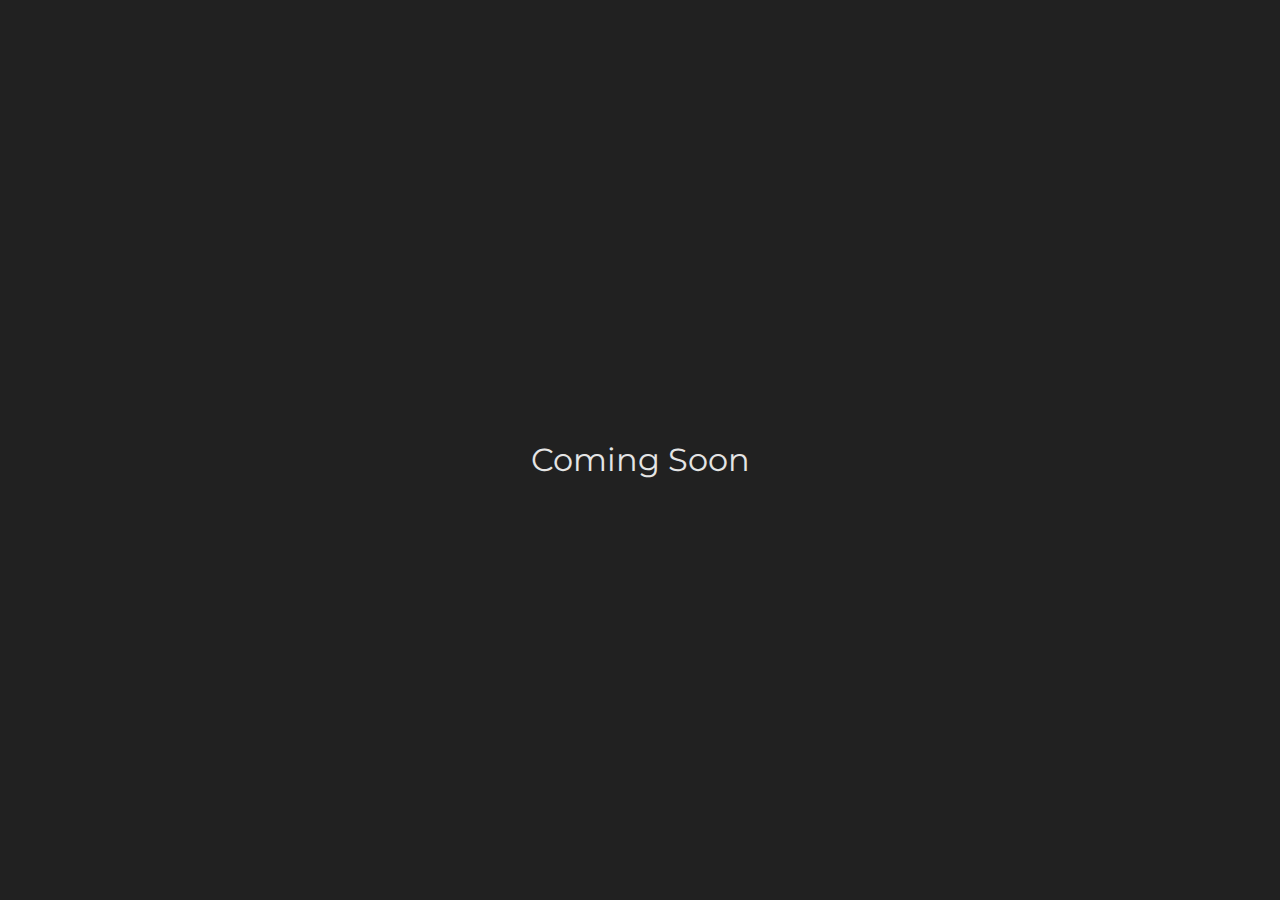
<file: coming-soon.html>
<!DOCTYPE html>
<html lang="en">
<head>
    <meta charset="UTF-8">
    <meta name="viewport" content="width=device-width, initial-scale=1.0">
    <meta http-equiv="X-UA-Compatible" content="ie=edge">
    <title>Saish Narvekar</title>
    <Style>
        @import url('https://fonts.googleapis.com/css?family=Montserrat');
    *{
        margin: 0;
        padding: 0;
        background-color: #212121;
        font-family:Montserrat;
    }

    div {
        font-size: 2em;
        color : #E5E5E5;
        margin: auto;
        text-align: center;
        margin-left: auto;
        margin-right: auto;
        margin-bottom: 0;
    }    
    </Style>
</head>
<body>
    <div id="box">
        Coming Soon
    </div>
    
    <script>
        window.onload = function(){
            test();
        }

        function test(){
            var box = document.getElementById("box");
            box.style.height = (window.innerHeight / 2) + "px";
            box.style.width = window.innerWidth + "px";
            box.style.marginTop = (window.innerHeight / 2) - 10 + "px";
        }
    </script>
</body>
</html>
</file>
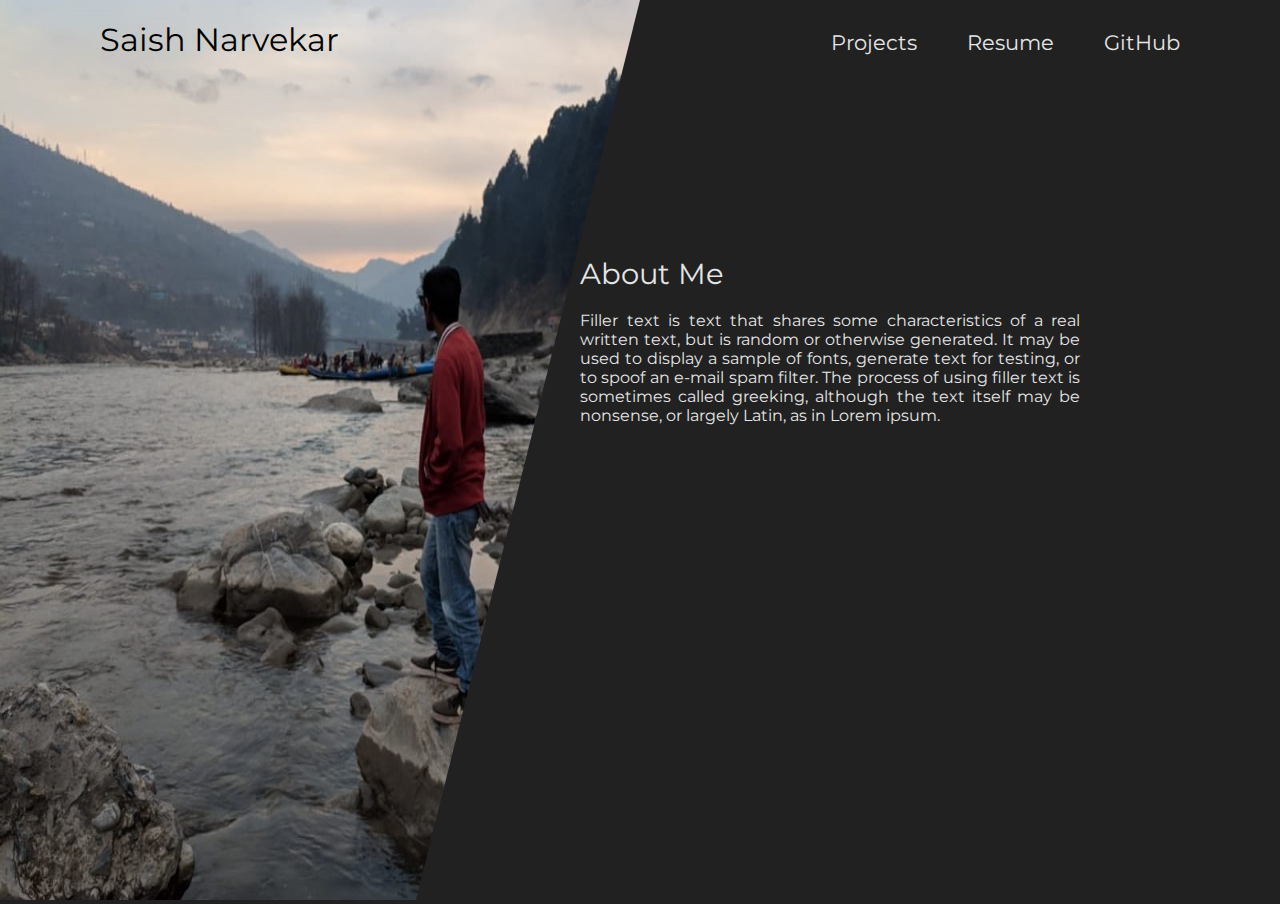
<file: home.html>
<!DOCTYPE html>
<html lang="en">

<head>
    <meta charset="UTF-8">
    <meta name="viewport" content="width=device-width, initial-scale=1.0">
    <meta http-equiv="X-UA-Compatible" content="ie=edge">
    <title>Saish Narvekar</title>
    <link rel="stylesheet" href="css/style.css">
    <link rel="stylesheet" href="https://cdnjs.cloudflare.com/ajax/libs/font-awesome/4.7.0/css/font-awesome.min.css">
</head>

<body>
    <header>
        <span class="heading">Saish Narvekar</span>
        <ul class="list-inline">
            <li><a href="coming-soon.html">Projects</a></li>
            <li><a href="coming-soon.html">Resume</a></li>
            <li><a href="coming-soon.html">GitHub</a></li>
        </ul>
        <a href="javascript:void(0);" class="icon" onclick="myFunction()">
            <i class="fa fa-bars"></i>
        </a>
    </header>

    <div class="container">
        <img src="img/img.jpg" alt="">
        <div class="caption">
            <span>About Me</span>
            <p>Filler text is text that shares some characteristics of a real written text, but is random or otherwise
                generated. It may be used to display a sample of fonts, generate text for testing, or to spoof an e-mail
                spam filter. The process of using filler text is sometimes called greeking, although the text itself may
                be nonsense, or largely Latin, as in Lorem ipsum.</p>
        </div>
    </div>

    <script>

        window.onload = function () {
            image = document.getElementsByTagName('img')[0];
            image.style.height = window.innerHeight + 'px';
        };

    </script>
</body>

</html>
</file>
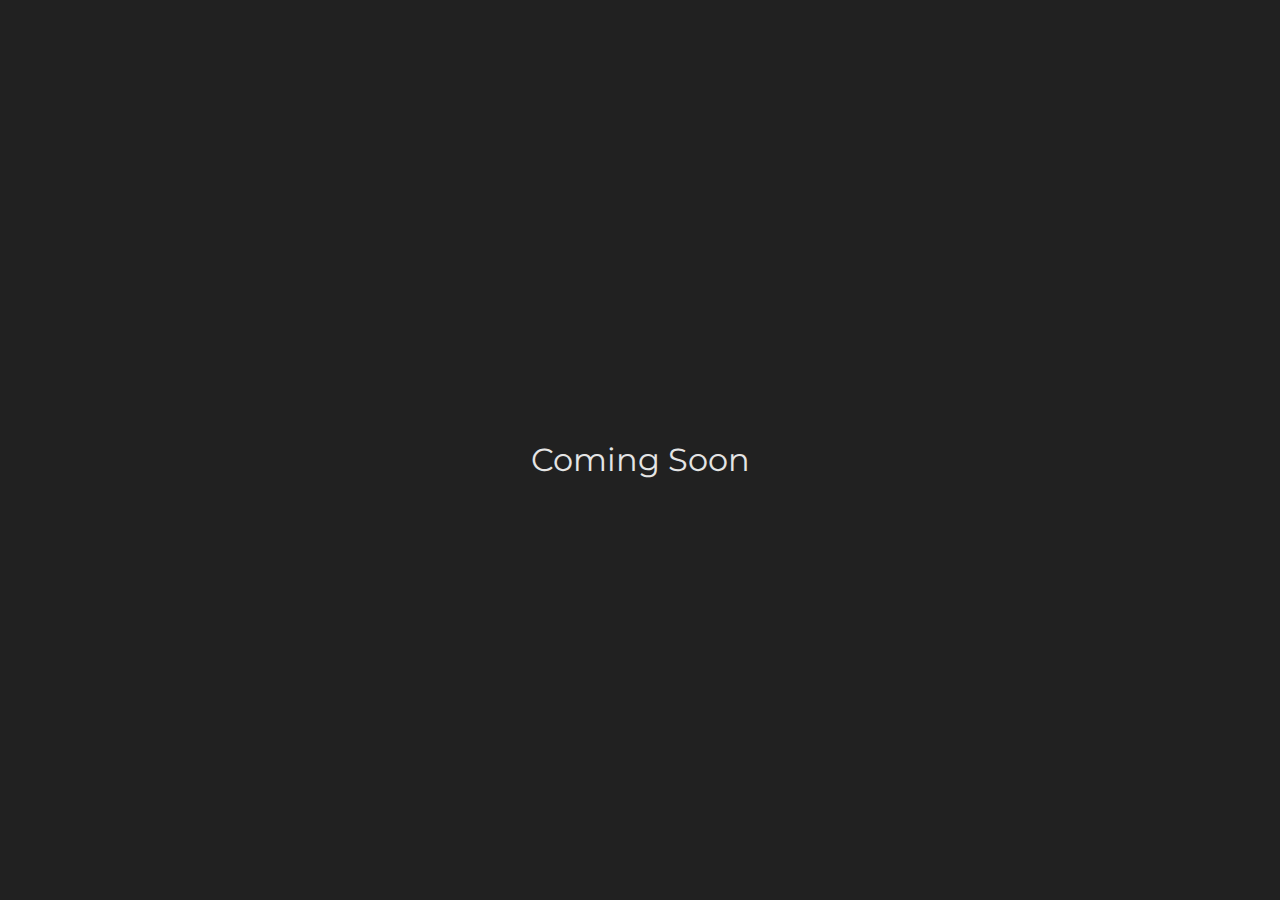
<file: client/coming-soon.html>
<!DOCTYPE html>
<html lang="en">
<head>
    <meta charset="UTF-8">
    <meta name="viewport" content="width=device-width, initial-scale=1.0">
    <meta http-equiv="X-UA-Compatible" content="ie=edge">
    <title>Saish Narvekar</title>
    <Style>
        @import url('https://fonts.googleapis.com/css?family=Montserrat');
    *{
        margin: 0;
        padding: 0;
        background-color: #212121;
        font-family:Montserrat;
    }

    div {
        font-size: 2em;
        color : #E5E5E5;
        margin: auto;
        text-align: center;
        margin-left: auto;
        margin-right: auto;
        margin-bottom: 0;
    }    
    </Style>
</head>
<body>
    <div id="box">
        Coming Soon
    </div>
    
    <script>
        window.onload = function(){
            test();
        }

        function test(){
            var box = document.getElementById("box");
            box.style.height = (window.innerHeight / 2) + "px";
            box.style.width = window.innerWidth + "px";
            box.style.marginTop = (window.innerHeight / 2) - 10 + "px";
        }
    </script>
</body>
</html>
</file>
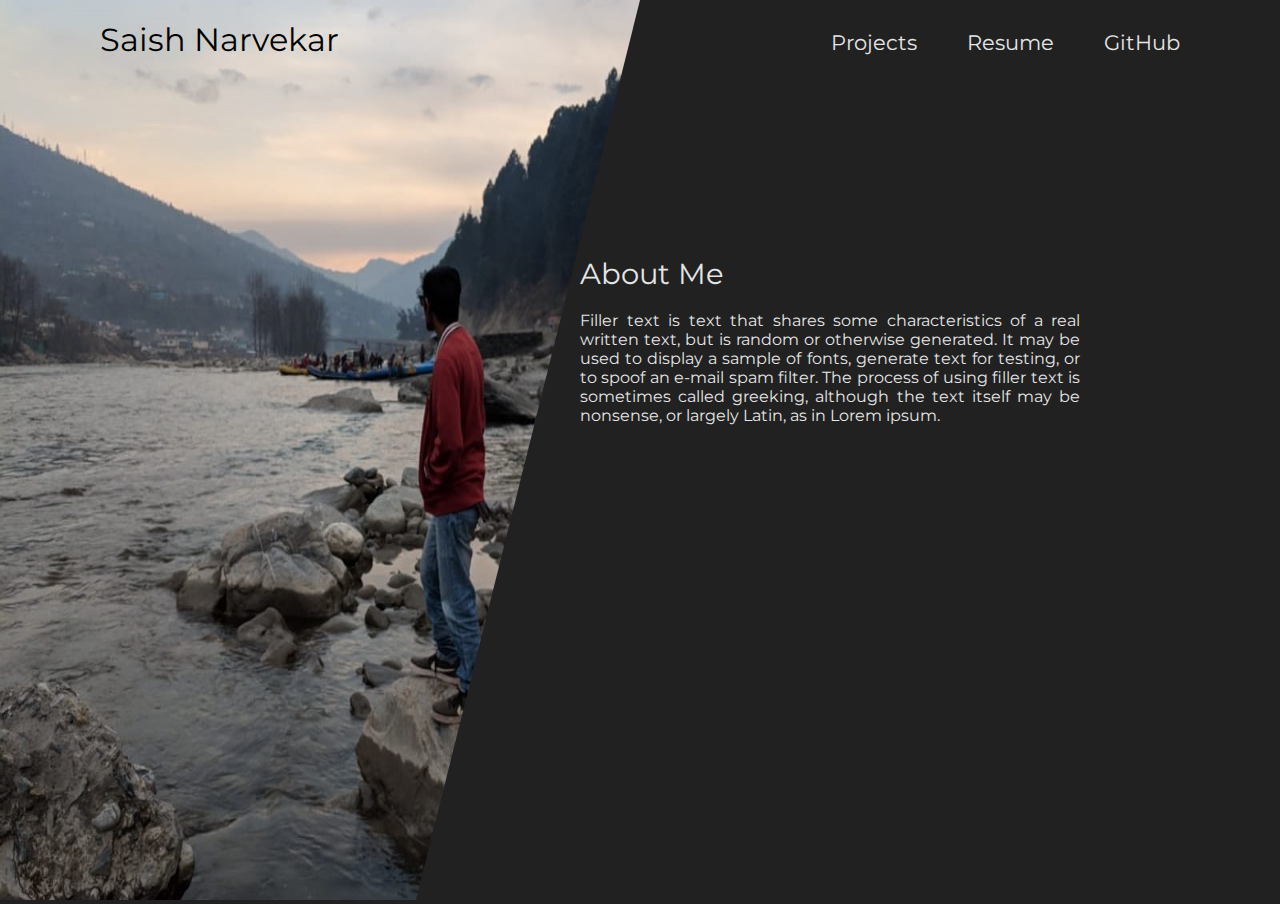
<file: client/home.html>
<!DOCTYPE html>
<html lang="en">

<head>
    <meta charset="UTF-8">
    <meta name="viewport" content="width=device-width, initial-scale=1.0">
    <meta http-equiv="X-UA-Compatible" content="ie=edge">
    <title>Saish Narvekar</title>
    <link rel="stylesheet" href="css/style.css">
    <link rel="stylesheet" href="https://cdnjs.cloudflare.com/ajax/libs/font-awesome/4.7.0/css/font-awesome.min.css">
</head>

<body>
    <header>
        <span class="heading">Saish Narvekar</span>
        <ul class="list-inline">
            <li><a href="coming-soon.html">Projects</a></li>
            <li><a href="coming-soon.html">Resume</a></li>
            <li><a href="coming-soon.html">GitHub</a></li>
        </ul>
        <a href="javascript:void(0);" class="icon" onclick="myFunction()">
            <i class="fa fa-bars"></i>
        </a>
    </header>

    <div class="container">
        <img src="img/img.jpg" alt="">
        <div class="caption">
            <span>About Me</span>
            <p>Filler text is text that shares some characteristics of a real written text, but is random or otherwise
                generated. It may be used to display a sample of fonts, generate text for testing, or to spoof an e-mail
                spam filter. The process of using filler text is sometimes called greeking, although the text itself may
                be nonsense, or largely Latin, as in Lorem ipsum.</p>
        </div>
    </div>

    <script>

        window.onload = function () {
            image = document.getElementsByTagName('img')[0];
            image.style.height = window.innerHeight + 'px';
        };

    </script>
</body>

</html>
</file>
<file: css/style.css>
@import url('https://fonts.googleapis.com/css?family=Montserrat');

::-webkit-scrollbar {
  background: #212121;
}

*{
  margin:0;
  padding:0;
  font-family:Montserrat;
}

header{
  margin-top:20px;
  top:0;
  width: 100%;
  position: absolute;
  z-index: 1;
}

.heading{
  font-size:2em;
  margin: 0 0 20px 100px;
}

ul{
  list-style-type: none;
  float: right;
  margin-right:100px;
  margin-top:10px;
  
}

li
{
  float:left;
  padding-left:50px;
  font-size:1.3em;   
}

li > a{
  text-decoration: none;
  color:#E5E5E5;
}

.icon{
  display: none;
}

@media (max-width: 600px) {
  .list-inline{
    display: none;
  }

  .heading{
    font-size: 1.5em;
    margin: 0 0 20px 30px;
  }

  .icon{
    display: block;
    color: #212121;
    float: right;
    margin-right: 20px;
    margin-top: 5px;
    font-size: 1.5em;
  }
}

.container{
  background-color: #212121;
}

img{
  width: 50%;
  clip-path: polygon(0 0, 100% 0%, 65% 100%, 0% 100%);
  -webkit-clip-path: polygon(0 0, 100% 0%, 65% 100%, 0% 100%);
}
.caption{
  top :0;
  right : 0;
  position: absolute;
  margin-top: 20%;
  float: right;
  margin-right: 200px; 
  color:#E5E5E5;
  width: 500px;
  text-align: justify; 
}

.caption > span {
  margin-bottom:20px;
  font-size:1.8em;
  display: block
}


@media (max-width:1250px){
  .caption{
    width: 300px;
  }
}

@media (max-width:600px){

  .container{
    height: auto;
  }

  img{
  width: 100%;
  -webkit-clip-path: polygon(0 0, 100% 0, 100% 75%, 0 100%);
  clip-path: polygon(0 0, 100% 0, 100% 75%, 0 100%);
  }

  .caption{
    float: none;
    margin: 0 auto 0 auto;
    padding: 30px;
    width: 300px;
    position: static;
    background-color: #212121;
    
  }

  .caption > span {
    text-align: center;
  }

}
</file>
<file: client/css/style.css>
@import url('https://fonts.googleapis.com/css?family=Montserrat');

::-webkit-scrollbar {
  background: #212121;
}

*{
  margin:0;
  padding:0;
  font-family:Montserrat;
}

header{
  margin-top:20px;
  top:0;
  width: 100%;
  position: absolute;
  z-index: 1;
}

.heading{
  font-size:2em;
  margin: 0 0 20px 100px;
}

ul{
  list-style-type: none;
  float: right;
  margin-right:100px;
  margin-top:10px;
  
}

li
{
  float:left;
  padding-left:50px;
  font-size:1.3em;   
}

li > a{
  text-decoration: none;
  color:#E5E5E5;
}

.icon{
  display: none;
}

@media (max-width: 600px) {
  .list-inline{
    display: none;
  }

  .heading{
    font-size: 1.5em;
    margin: 0 0 20px 30px;
  }

  .icon{
    display: block;
    color: #212121;
    float: right;
    margin-right: 20px;
    margin-top: 5px;
    font-size: 1.5em;
  }
}

.container{
  background-color: #212121;
}

img{
  width: 50%;
  clip-path: polygon(0 0, 100% 0%, 65% 100%, 0% 100%);
  -webkit-clip-path: polygon(0 0, 100% 0%, 65% 100%, 0% 100%);
}
.caption{
  top :0;
  right : 0;
  position: absolute;
  margin-top: 20%;
  float: right;
  margin-right: 200px; 
  color:#E5E5E5;
  width: 500px;
  text-align: justify; 
}

.caption > span {
  margin-bottom:20px;
  font-size:1.8em;
  display: block
}


@media (max-width:1250px){
  .caption{
    width: 300px;
  }
}

@media (max-width:600px){

  .container{
    height: auto;
  }

  img{
  width: 100%;
  -webkit-clip-path: polygon(0 0, 100% 0, 100% 75%, 0 100%);
  clip-path: polygon(0 0, 100% 0, 100% 75%, 0 100%);
  }

  .caption{
    float: none;
    margin: 0 auto 0 auto;
    padding: 30px;
    width: 300px;
    position: static;
    background-color: #212121;
    
  }

  .caption > span {
    text-align: center;
  }

}
</file>
